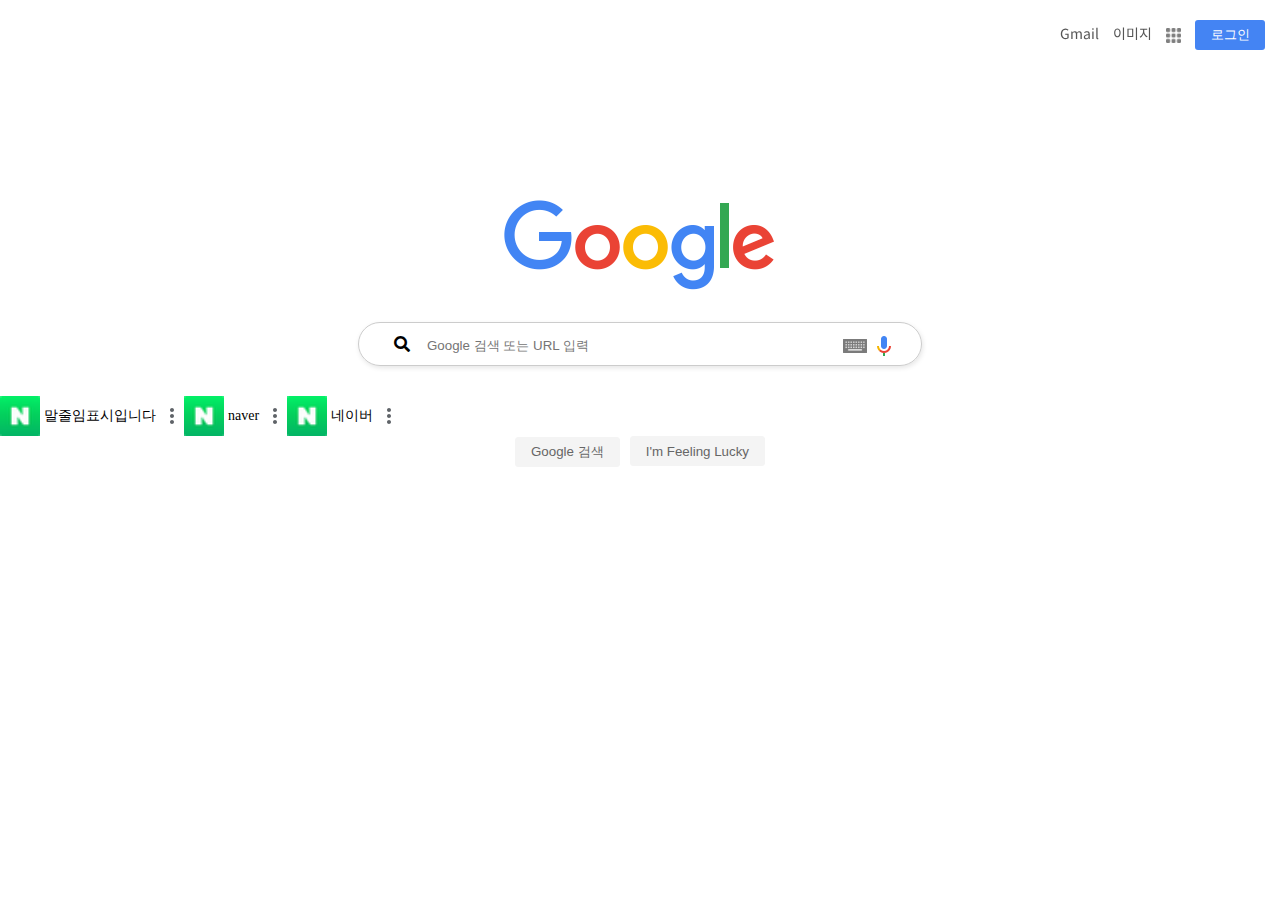
<file: index.html>
<!DOCTYPE html>
<html lang="ko">
  <head>
    <meta charset="UTF-8" />
    <title>Google</title>
    <!-- favicon -->
    <link rel="icon" href="images/googleg_standard_color_128dp.png" />
    <link rel="stylesheet" href="css/reset.css" />
    <link rel="stylesheet" href="css/main.css" />
    <link
      rel="stylesheet"
      href="https://cdnjs.cloudflare.com/ajax/libs/font-awesome/5.15.3/css/all.min.css"
    />
  </head>
  <body>
    <header>
      <nav>
        <a href="#" id="mail">Gmail</a>
        <a href="#" id="imgs">이미지</a>
        <a href="#" id="menu">
          <img src="images/free-icon-font-grid-3917002.png" alt="그리드" />
          <span></span
        ></a>
        <a href="login.html" target="_blank"
          ><button id="login">로그인</button></a
        >
      </nav>
      <main>
        <div class="main_wrap">
          <img src="images/googlelogo_color_272x92dp.png" alt="로고이미지" />
          <div class="search_bar">
            <i class="fas fa-search"></i>
            <input type="text" placeholder="Google 검색 또는 URL 입력" />
            <a href="#">
              <img src="images/tia.png" alt="검색" />
            </a>
            <a href="#">
              <img
                src="images/googlemic_color_24dp.png"
                title="음성인식"
                alt="음성인식"
              />
            </a>
          </div>
          <div class="plus">
            <ul>
              <li>
                <a href="#">
                  <div class="bg"></div>
                  <img id="naver" src="images/naver.png" alt="naver" />
                  <span>말줄임표시입니다</span>
                  <span class="hoverts">
                    <img src="images/icon_more_vert.svg" alt="icon" />
                  </span>
                </a>
              </li>
              <li>
                <a href="#">
                  <div class="bg"></div>
                  <img id="naver" src="images/naver.png" alt="naver" />
                  <span>naver</span>
                  <span class="hoverts">
                    <img src="images/icon_more_vert.svg" alt="icon" />
                  </span>
                </a>
              </li>
              <li>
                <a href="#">
                  <div class="bg"></div>
                  <img id="naver" src="images/naver.png" alt="naver" />
                  <span>네이버</span>
                  <span class="hoverts">
                    <img src="images/icon_more_vert.svg" alt="icon" />
                  </span>
                </a>
              </li>
            </ul>
          </div>
          <button>Google 검색</button>
          <button>I'm Feeling Lucky</button>
        </div>
      </main>
    </header>
  </body>
</html>
</file>
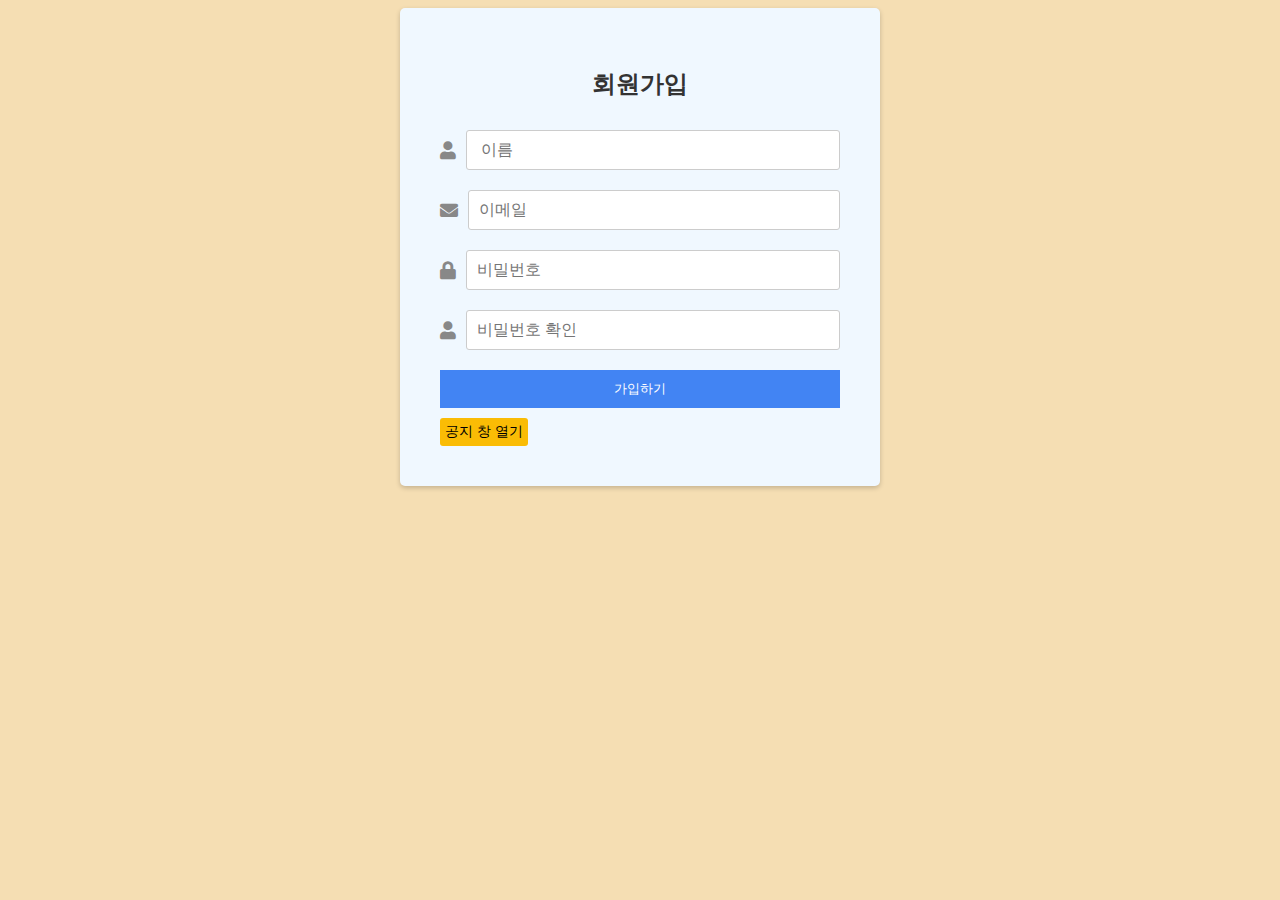
<file: login.html>
<!DOCTYPE html>
<html lang="ko">
<head>
    <meta charset="UTF-8">
    <meta http-equiv="X-UA-Compatible" content="IE=edge">
    <meta name="viewport" content="width=device-width, initial-scale=1.0">
    <link rel="stylesheet" href="css/login.css">
    <link
      rel="stylesheet"
      href="https://cdnjs.cloudflare.com/ajax/libs/font-awesome/5.15.3/css/all.min.css"
    />
    <title>구글 회원가입</title>
</head>
<body>
    <div class="container">
    <h2>
        회원가입
    </h2>
    <form>
        <div class="input-group">
            <i class="fas fa-user"></i>
            <input type="text" placeholder=" 이름">
</div> 
<div class="input-group">
    <i class="fas fa-envelope"></i>
    <input type="email" placeholder="이메일">
</div> 
<div class="input-group">
    <i class="fas fa-lock"></i>
    <input type="password" placeholder="비밀번호">
</div> 
<div class="input-group">
    <i class="fas fa-user"></i>
    <input type="password" placeholder="비밀번호 확인">
</div> 
<button type="submit">가입하기</button>
<input type="button" value="공지 창 열기" onclick="window.open('notice.html')">
</form>
</div>
</body>
</html>
</file>
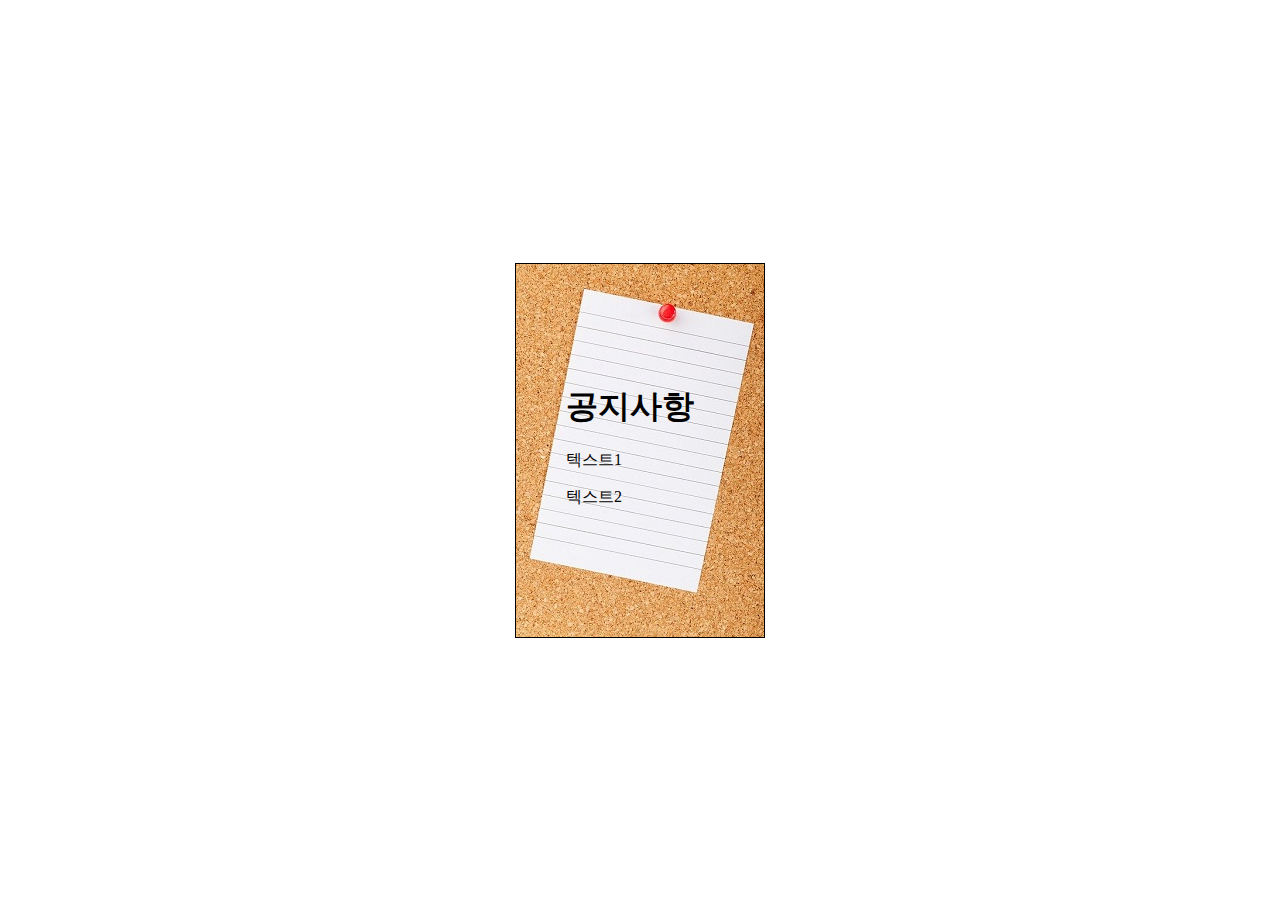
<file: notice.html>
<!DOCTYPE html>
<html lang="ko">
<head>
    <meta charset="UTF-8">
    <meta http-equiv="X-UA-Compatible" content="IE=edge">
    <meta name="viewport" content="width=device-width, initial-scale=1.0">
    <link rel="stylesheet" href="css/notice.css">
    <title> 공지 사항 열기 </title>
</head>
<body>
    <div id="container">
        <h1>공지사항</h1>
        <p>텍스트1</p>
        <p>텍스트2</p>
    </div>
</body>
</html>
</file>
<file: css/main.css>
@charset "utf-8";
/* main.css */
@import url("https://fonts.googleapis.com/css?family=Noto+Sans+KR:400,700&display=swap");
/* header */
a {
  text-decoration: none;
}
nav {
  text-align: right;
  padding: 20px;
  position: fixed;
  width: 100%;
  top: 0;
  left: 0;
}
nav > * {
  font-family: "Noto Sans KR", sans-serif;
  font-size: 14px;
  text-decoration: none;
  color: #555;
  margin: 0 5px;
  position: relative;
  cursor: pointer;
}
nav a img {
  width: 15px;
}

#menu {
  opacity: 0.5;
}

#menu:hover {
  opacity: 1;
}

nav span {
  position: absolute;
  top: -3px;
  left: -7px;
  width: 30px;
  height: 30px;
  background-color: rgba(0, 0, 0, 0.2);
  border-radius: 50%;
  opacity: 0;
}
nav span:hover {
  opacity: 1;
}
nav #mail:hover {
  text-decoration: underline;
}
nav #imgs:hover {
  text-decoration: underline;
}
nav a #login {
  width: 70px;
  height: 30px;
  color: #fff;
  background-color: #4484f3;
  border: 0;
  border-radius: 3px;
  margin-right: 30px;
  cursor: pointer;
}

nav #login:hover {
  text-decoration: underline;
  background-color: darkslateblue;
  transform: scale(1.1);
}

/* main_wrap */
.main_wrap {
  text-align: center;
  margin-top: 200px;
}
.search_bar {
  margin: 30px auto;
  width: 40%;
  max-width: 560px;
  border: 1px solid #ccc;
  /* background-color: aquamarine; */
  display: inline-block;
  padding: 3px 25px;
  border-radius: 100px;
  display: flex;
  align-items: baseline;
  box-shadow: 1px 2px 5px rgba(0, 0, 0, 0.1);
}
.search_bar a {
  text-decoration: none;
}
.search_bar a img {
  width: 24px;
  margin-left: 5px;
}
.search_bar > i {
  margin: 10px;
}
.search_bar input {
  width: 85%;
  border: 0;
  outline: none;
  margin-left: 5px;
}
.main_wrap > button {
  height: 30px;
  border: 0;
  padding: 0 15px;
  margin: 0 3px;
  background-color: #f4f4f4;
  border: 1px solid #f4f4f4;
  color: #666;
  border-radius: 3px;
  cursor: pointer;
}
.main_wrap > button:hover {
  border: 1px solid #ccc;
  color: #333;
  /* background: #fff; */
  background: linear-gradient(to bottom, #ffffff 0%, #f6f6f6 47%, #ededed 100%);
  box-shadow: 0px 1px 3px rgba(0, 0, 0, 0.2);
}

.plus ul {
  display: flex;
}

li #naver {
  width: 40px;
  height: 40px;
}

.plus a .bg {
  position: absolute;
  background-color: rgba(0, 0, 0, 0.4);
}

.plus ul li a span {
  text-align: center;
  font-size: 14px;
  color: black;
  line-height: 17px;
  white-space: nowrap;
  overflow: hidden;
  text-overflow: ellipsis;
  max-width: 80px;
}
</file>
<file: css/login.css>
@charset "utf-8";
body{
    background-color: wheat;
    font-family: sans-serif;
}
.container{
    background-color: aliceblue;
    padding: 40px;
    margin: 0 auto;
    border-radius: 5px;
    max-width: 400px;
    box-shadow: 0 2px 5px rgba(0,0,0,0.2)
}

h2{
    text-align:center;
    margin-bottom: 30px;
    color: #333;
    }
    .input-group{
        display: flex;
        align-items: center;
        margin-bottom: 20px;
    }
    .input-group i{
       color: #888;
       font-size: 18px;
       margin-right: 10px;
    }
    .input-group input{
        width: 100%;
        padding: 10px;
        font-size: 16px;
        border-radius: 3px;
        border: 1px solid #ccc;
        outline: none;
    }
    button[type="submit"] {
        display: block;
        width: 100%;
        padding: 10px;
        text-align: center;
        color: #fff;
        background-color: 
        #4284f3;
        border: none;
    }
    button[type="submit"]:hover{
        background-color: 
        #24457c;
    }
input[type="button"]{
    padding: 5px;
    font-size: 14px;
    margin-top: 10px;
    border-radius: 3px;
    background-color: #fabc05;
    border: none;
}
input[type="button"]:hover{
    background-color:#dda704 ;
    
}
</file>
<file: css/notice.css>
@charset "utf-8";

*{
    box-sizing: border-box;
}
body{
    display: flex;
    justify-content: center;
    align-items: center;
    margin: 0;
    min-height: 100vh;
}
#container{
    width: 250px;
    height: 375px;
    padding: 100px 50px;
    border: 1px solid black;
    background: url(../images/KakaoTalk_20230530_114553614.jpg) no-repeat left top;
    background-size: auto;    
}
</file>
